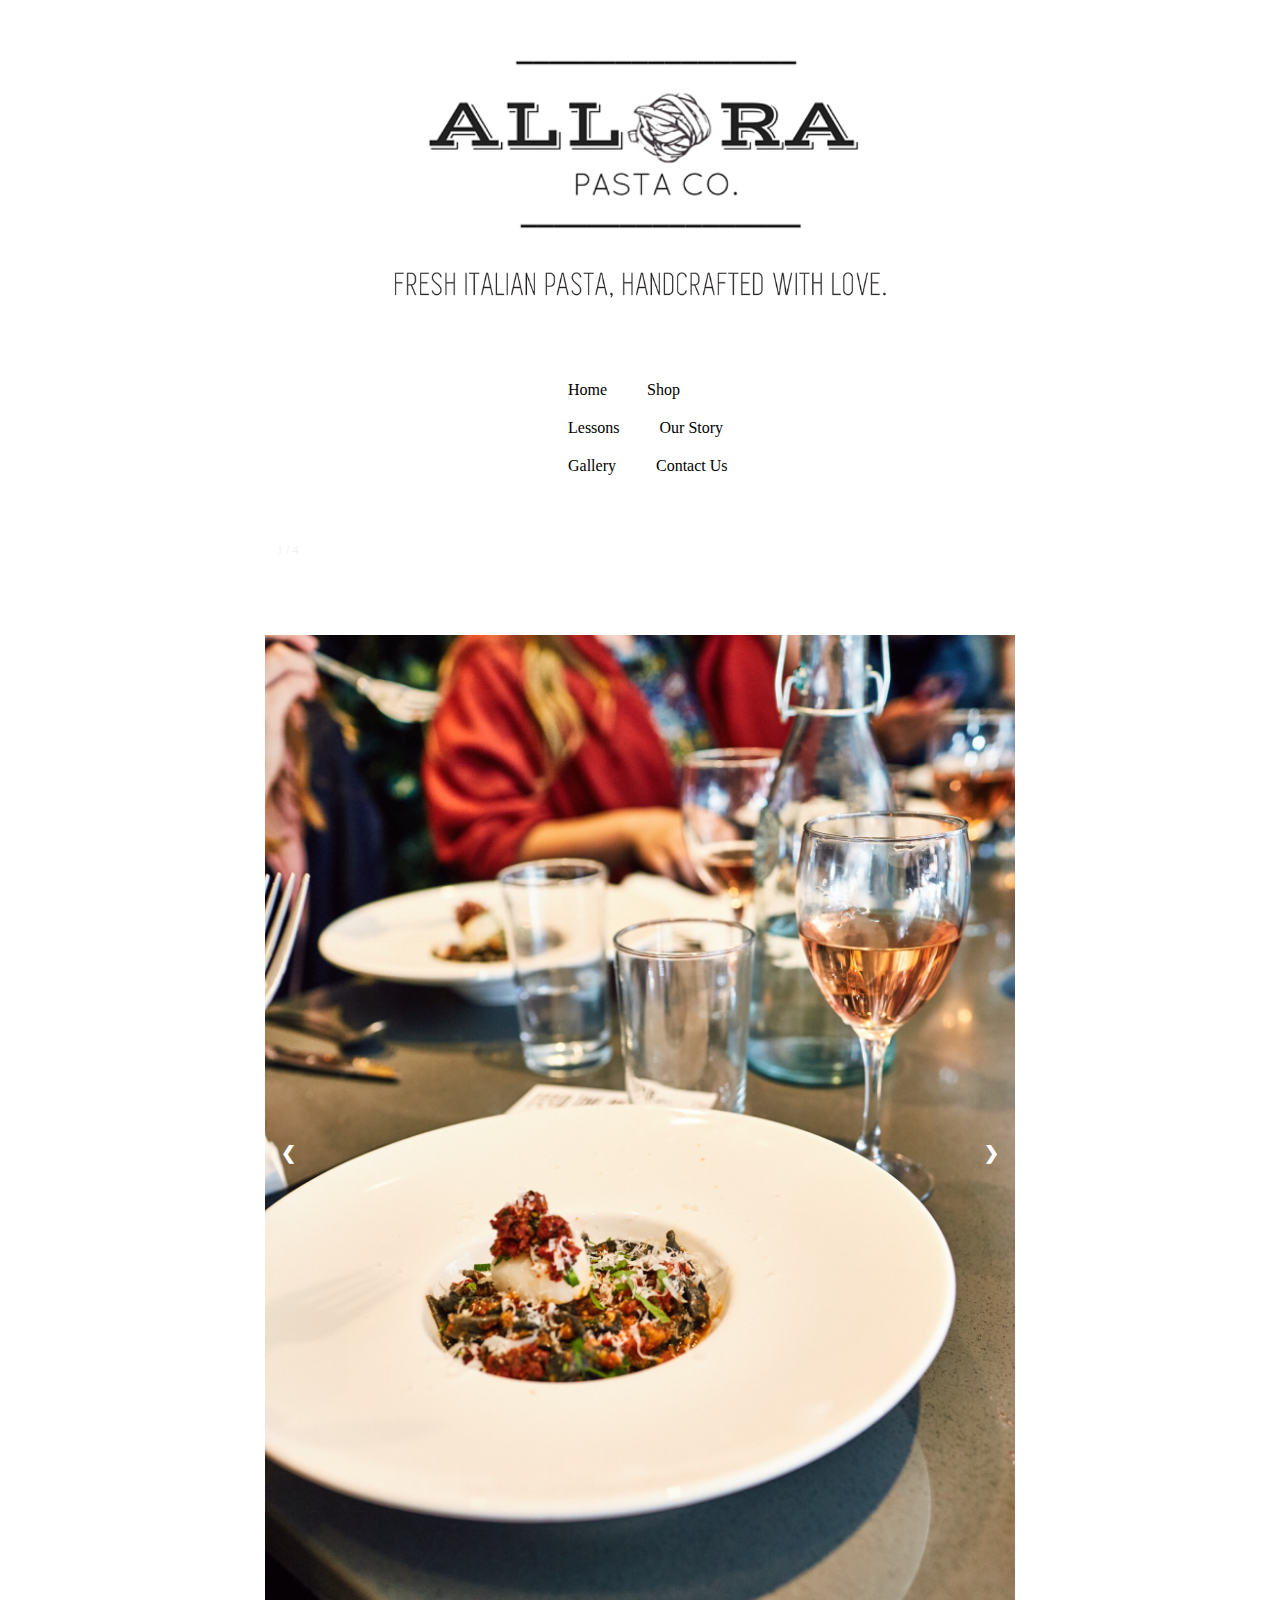
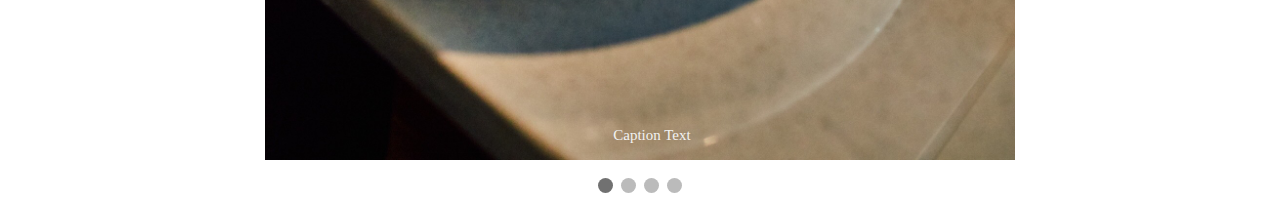
<file: index.html>
<html >
<head><title>Homepage</title>
    <link type="text/css" rel="stylesheet" href="cssstyles.css"/>
        <meta charset="UTF-8">


    </head>    
    <body>
        <header>
            <div id="logoimage">
            <img src="logoimage.png" width="500" height="243">
            </div>
            <div class="nav">
            <ul>
            <li><a href="#">Home</a></li>
            <li><a href="#">Shop</a></li>
            <li><a href="#">Lessons</a></li>
            <li><a href="#">Our Story</a></li>
            <li><a href="#">Gallery</a></li>
            <li><a href="#">Contact Us</a></li>
            </ul>
            </div>
            </header>
        
    <div class="slideshow-container">
  <div class="mySlides fade">
    <div class="numbertext">1 / 4</div>
    <img src="Slideshow%201.jpg" style="width:100%">
    <div class="text">Caption Text</div>
  </div>

  <div class="mySlides fade">
    <div class="numbertext">2 / 4</div>
    <img src="slideshow%202%20.jpg" style="width:100%">
    <div class="text">Caption Two</div>
  </div>

  <div class="mySlides fade">
    <div class="numbertext">3 / 4</div>
    <img src="slideshow%203.jpg" style="width:100%">
    <div class="text">Caption Three</div>
  </div>
        
    <div class="mySlides fade">
    <div class="numbertext">4 / 4</div>
    <img src="slideshow%204.jpg" style="width:100%">
    <div class="text">Caption Four</div>
  </div>    

  <a class="prev" onclick="plusSlides(-1)">&#10094;</a>
  <a class="next" onclick="plusSlides(1)">&#10095;</a>
</div>
<br>

<div style="text-align:center">
  <span class="dot" onclick="currentSlide(1)"></span> 
  <span class="dot" onclick="currentSlide(2)"></span> 
  <span class="dot" onclick="currentSlide(3)"></span> 
  <span class="dot" onclick="currentSlide(4)"></span> 
        </div>
   <script>
        var slideIndex = 1;
changeSlides(slideIndex);

function plusSlides(n) {
  changeSlides(slideIndex += n);
}

function currentSlide(n) {
  changeSlides(slideIndex = n);
}

function changeSlides(n) {
  var i;
  var slides = document.getElementsByClassName("mySlides");
  var dots = document.getElementsByClassName("dot");
  if (n > slides.length) {slideIndex = 1} 
  if (n < 1) {slideIndex = slides.length}
  for (i = 0; i < slides.length; i++) {
      slides[i].style.display = "none"; 
  }
  for (i = 0; i < dots.length; i++) {
      dots[i].className = dots[i].className.replace(" active", "");
  }
  slides[slideIndex-1].style.display = "block"; 
  dots[slideIndex-1].className += " active";
}
  var slideIndex = 0;
showSlides();

function showSlides() {
    var i;
    var slides = document.getElementsByClassName("mySlides");
    for (i = 0; i < slides.length; i++) {
        slides[i].style.display = "none"; 
    }
    slideIndex++;
    if (slideIndex > slides.length) {slideIndex = 1} 
    slides[slideIndex-1].style.display = "block"; 
    setTimeout(showSlides, 2000); // Change image every 2 seconds
}   
        
        </script>
    
    
    </body>




</html>
</file>
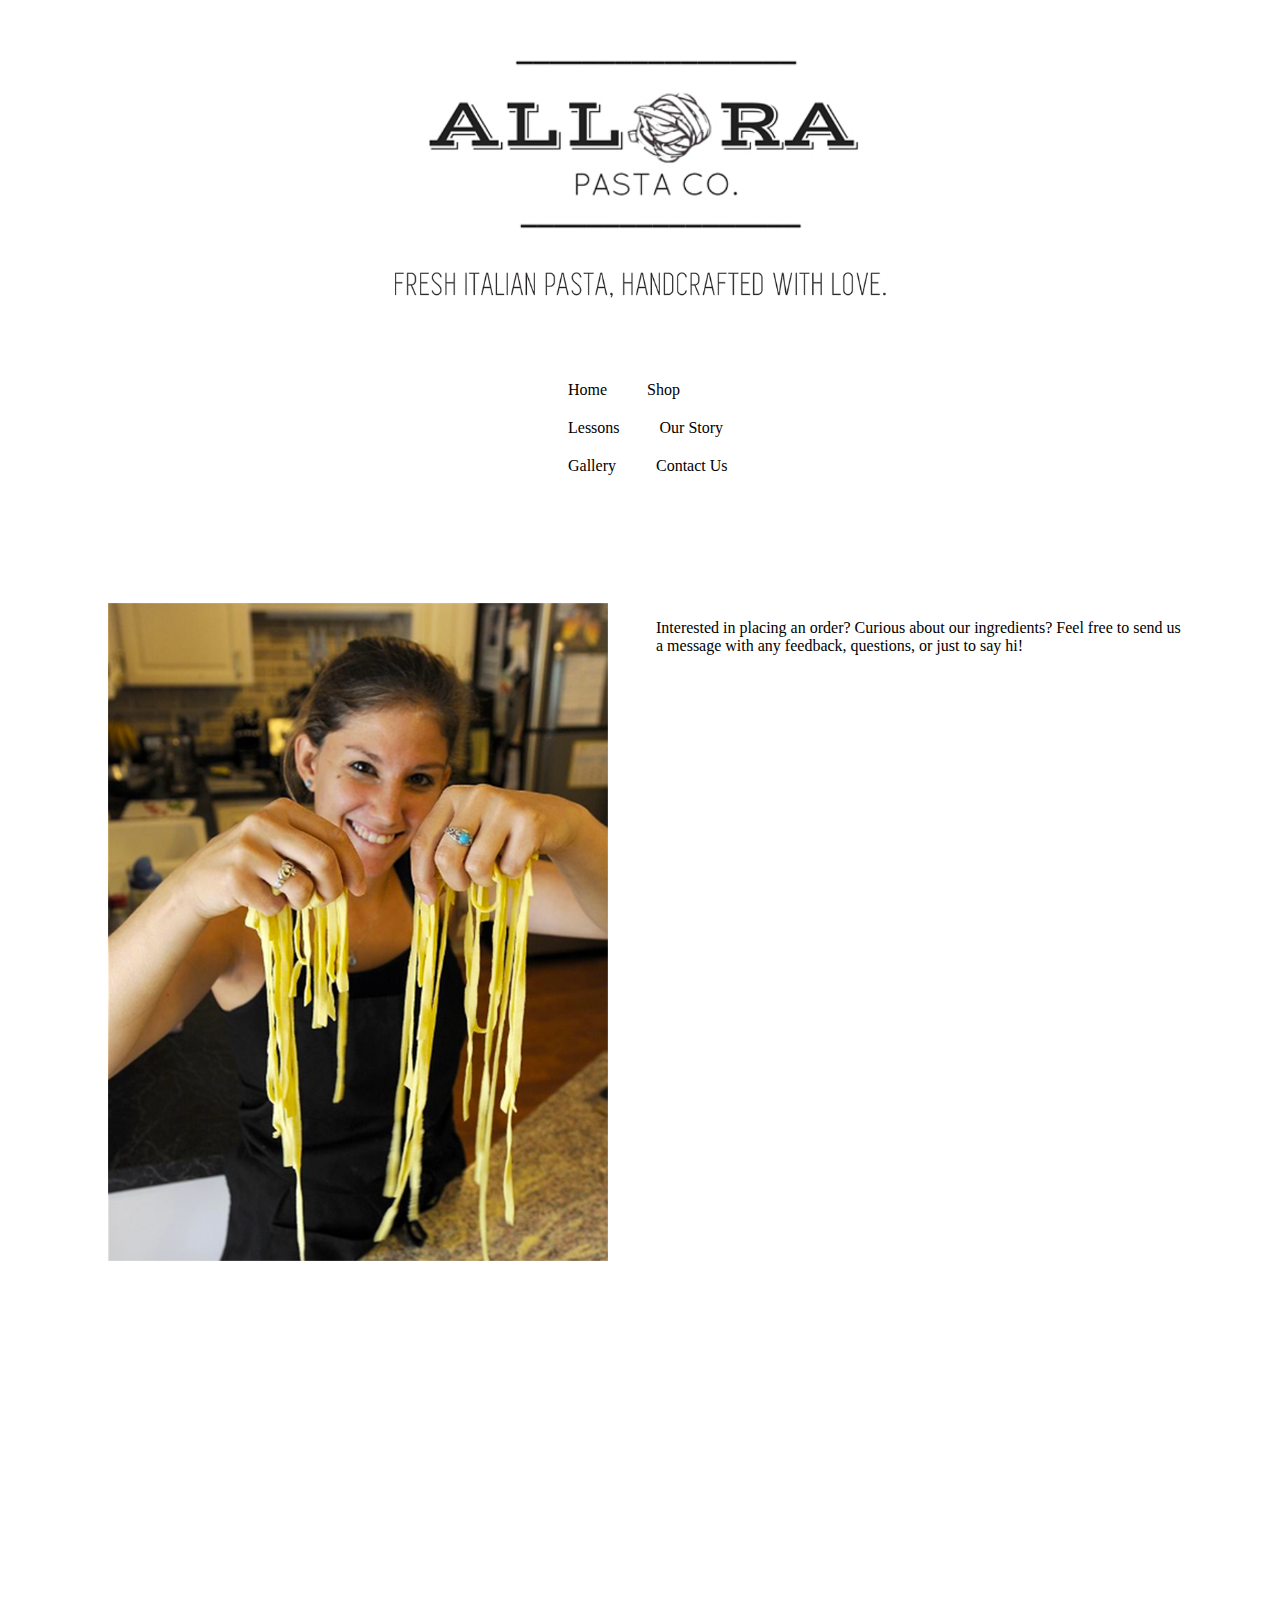
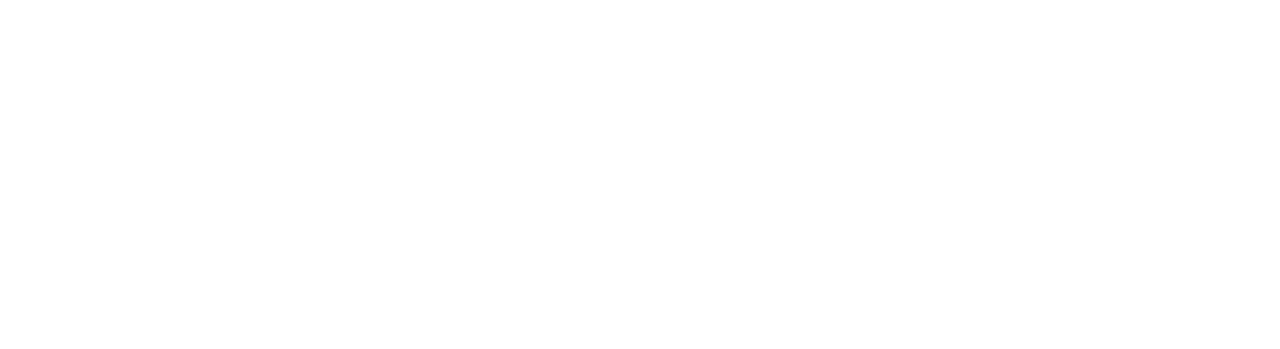
<file: contactus.html>
<html>
<head><title>Contact Us</title>
    <link type="text/css" rel="stylesheet" href="cssstyles.css"/>
            <meta charset="UTF-8">

    </head>    
    <body>
        <header>
        <div id="logoimage">
            <img src="logoimage.png" width="500" height="243">
            </div>
            <div class="nav">
            <ul>
            <li><a href="#">Home</a></li>
            <li><a href="#">Shop</a></li>
            <li><a href="#">Lessons</a></li>
            <li><a href="#">Our Story</a></li>
            <li><a href="#">Gallery</a></li>
            <li><a href="#">Contact Us</a></li>
            </ul>
            </div>
        </header>
        <br />
        
        <div class="wrapper"> 
        
        <div><img src="Cam%20contact%20photo.png"></div>
            
        <div><p>Interested in placing an order? Curious about our ingredients? Feel free to send us a message with any feedback, questions, or just to say hi!</p></div>
        
        
<iframe src="https://docs.google.com/forms/d/e/1FAIpQLScTJPr5MUAlnLpPEeTNmQsu_H8kNdFnG-RyrhZ8j5LdPRt4Og/viewform?embedded=true" width="760" height="500" frameborder="0" marginheight="0" marginwidth="0">Loading...</iframe>

        </body>
        
        
</html>
</file>
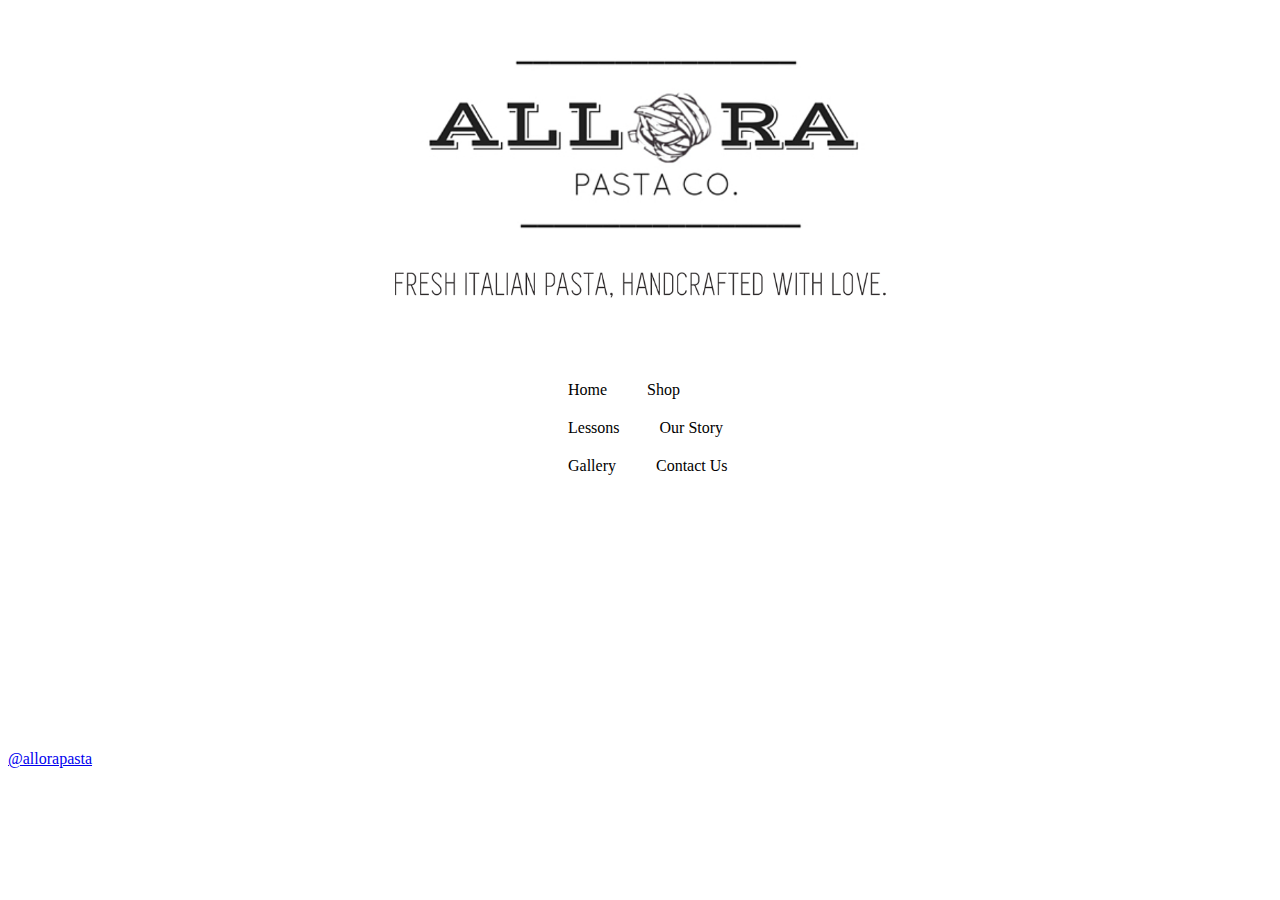
<file: gallery.html>
<html>
<head><title>Gallery</title>
    <link type="text/css" rel="stylesheet" href="cssstyles.css"/>
            <meta charset="UTF-8">
    </head>    
    <body>
        <header>
        <div id="logoimage">
            <img src="logoimage.png" width="500" height="243">
            </div>
            <div class="nav">
            <ul id="primary_nav">
                    <li><a href="index.html">Home</a></li>
                    <li><a href="shop.html">Shop</a></li>
                    <li><a href="lessons.html">Lessons</a></li>
                    <li><a href="ourstory.html">Our Story</a></li>
                    <li><a href="gallery.html">Gallery</a></li>
                    <li><a href="contactus.html">Contact Us</a></li>
            </ul>
            </div>
        </header>
        <br />
     <!-- InstaWidget -->
<a href="https://instawidget.net/v/user/allorapasta" id="link-e3a1956c4cac176a257f21db7877b0ccca61a2254bfbf7657d6afcda5bff5666">@allorapasta</a>
<script src="https://instawidget.net/js/instawidget.js?u=e3a1956c4cac176a257f21db7877b0ccca61a2254bfbf7657d6afcda5bff5666&width=1705px"></script>

        </body>
        
        
        
        </html>
</file>
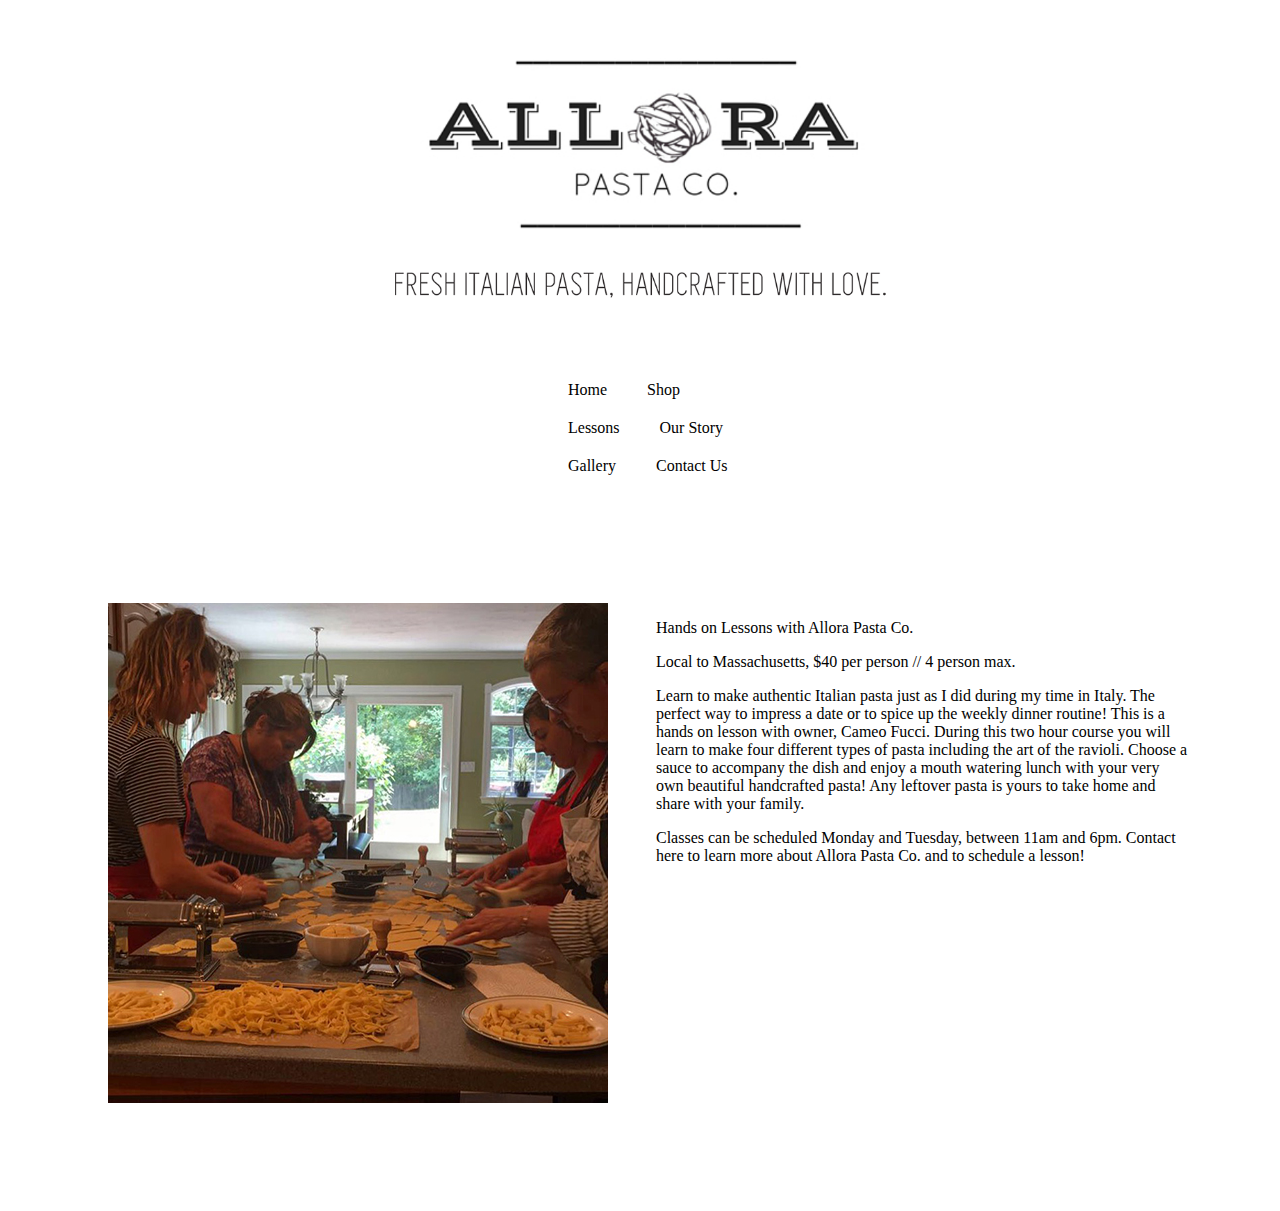
<file: lessons.html>
<html>
<head><title>Lessons</title>
    <link type="text/css" rel="stylesheet" href="cssstyles.css"/>
            <meta charset="UTF-8">

    </head>    
    <body>
        <header>
        <div id="logoimage">
            <img src="logoimage.png" width="500" height="243">
            </div>
            <div class="nav">
            <ul>
            <li><a href="#">Home</a></li>
            <li><a href="#">Shop</a></li>
            <li><a href="#">Lessons</a></li>
            <li><a href="#">Our Story</a></li>
            <li><a href="#">Gallery</a></li>
            <li><a href="#">Contact Us</a></li>
            </ul>
            </div>
        </header>
        <br />
        
        <div class="wrapper"> 
        
        <div><img src="pastamaking.jpeg"></div>    
            
<div><p>Hands on Lessons with Allora Pasta Co.</p>

<p>Local to Massachusetts, $40 per person // 4 person max.</p>

<p>Learn to make authentic Italian pasta just as I did during my time in Italy. The perfect way to impress a date or to spice up the weekly dinner routine! This is a hands on lesson with owner, Cameo Fucci. During this two hour course you will learn to make four different types of pasta including the art of the ravioli. Choose a sauce to accompany the dish and enjoy a mouth watering lunch with your very own beautiful handcrafted pasta! Any leftover pasta is yours to take home and share with your family.</p>

<p>Classes can be scheduled Monday and Tuesday, between 11am and 6pm. Contact here to learn more about Allora Pasta Co. and to schedule a lesson!</p></div>
        
          
        
        
        </body>
        
        
        
        
        </html>
</file>
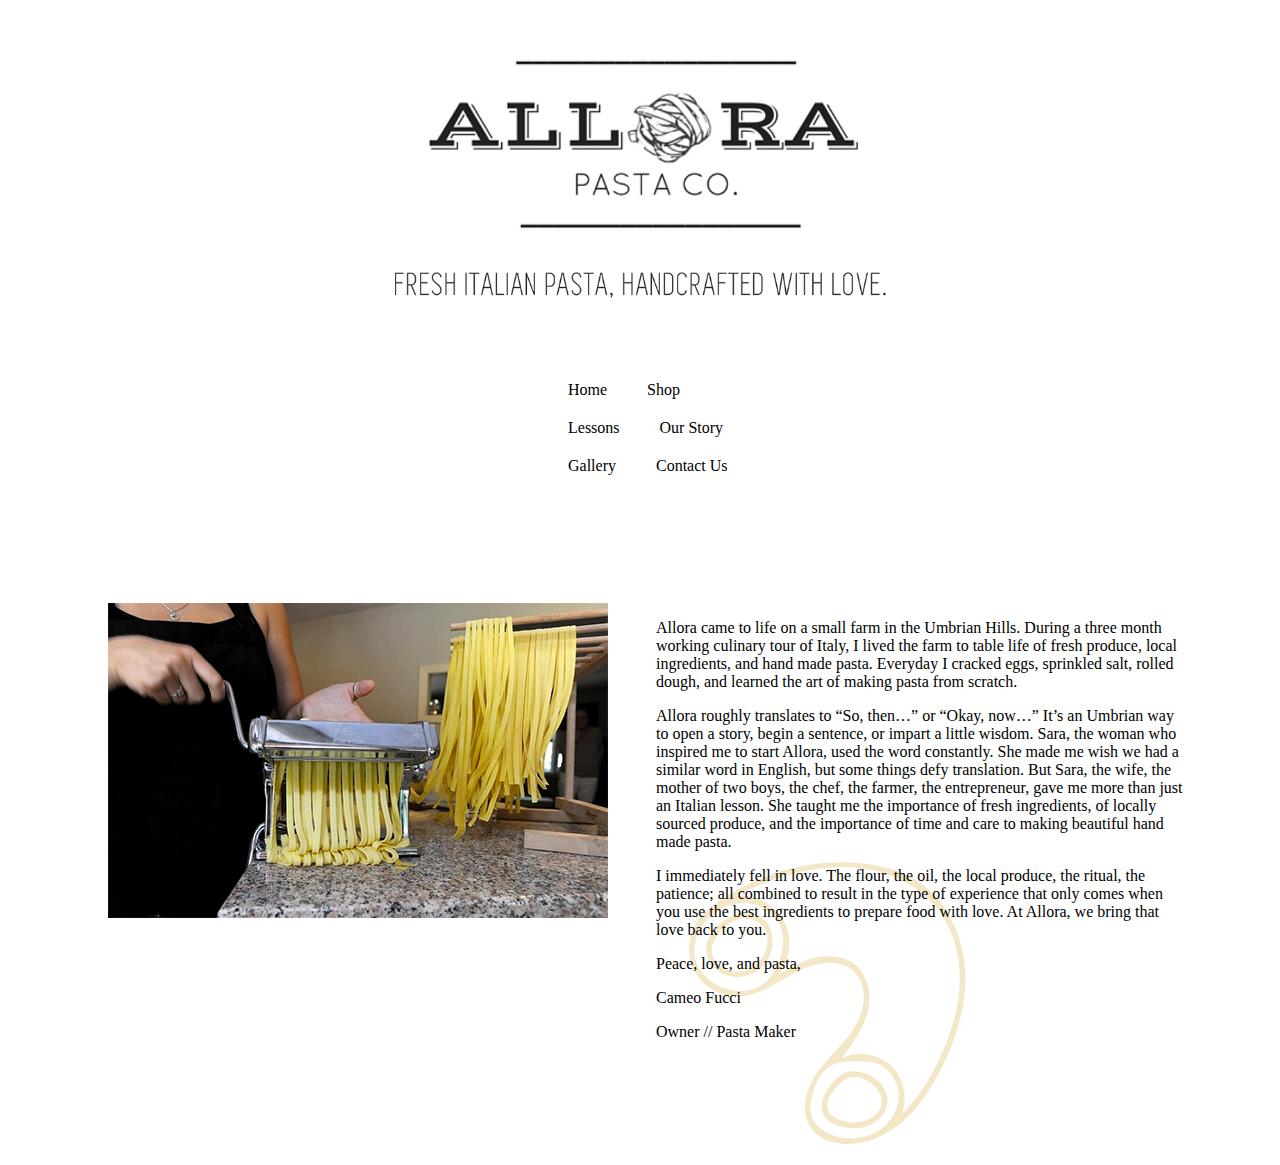
<file: ourstory.html>
<html>
<head><title>Our Story</title>
    <link type="text/css" rel="stylesheet" href="cssstyles.css"/>
        <meta charset="UTF-8">
<style>
      body {
    background-image:url(allora%20d%20revised.svg);
    background-repeat: no-repeat;
    background-position: center;
}  
    </style>
    </head>    
    <body>
        <header>
        <div id="logoimage">
            <img src="logoimage.png" width="500" height="243">
            </div>
            <div class="nav">
            <ul id="primary_nav">
                    <li><a href="index.html">Home</a></li>
                    <li><a href="shop.html">Shop</a></li>
                    <li><a href="lessons.html">Lessons</a></li>
                    <li><a href="ourstory.html">Our Story</a></li>
                    <li><a href="gallery.html">Gallery</a></li>
                    <li><a href="contactus.html">Contact Us</a></li>
            </ul>
            </div>
        </header>
        <br />
        
        <div class="wrapper">     
        
    <div><img src="Cam%20about%20us%20.png"></div>
    
    <div><p>Allora came to life on a small farm in the Umbrian Hills. During a three month working culinary tour of Italy, I lived the farm to table life of fresh produce, local ingredients, and hand made pasta. Everyday I cracked eggs, sprinkled salt, rolled dough, and learned the art of making pasta from scratch.</p>
    
    <p>Allora roughly translates to “So, then…” or “Okay, now…” It’s an Umbrian way to open a story, begin a sentence, or impart a little wisdom. Sara, the woman who inspired me to start Allora, used the word constantly. She made me wish we had a similar word in English, but some things defy translation. But Sara, the wife, the mother of two boys, the chef, the farmer, the entrepreneur, gave me more than just an Italian lesson. She taught me the importance of fresh ingredients, of locally sourced produce, and the importance of time and care to making beautiful hand made pasta.</p>
        
    <p>I immediately fell in love. The flour, the oil, the local produce, the ritual, the patience; all combined to result in the type of experience that only comes when you use the best ingredients to prepare food with love. At Allora, we bring that love back to you.</p>
    
    <p>Peace, love, and pasta,</p> 
        
    <p>Cameo Fucci</p>
        
    <p>Owner // Pasta Maker</p></div>
        
        
        </body>
        </html>
</file>
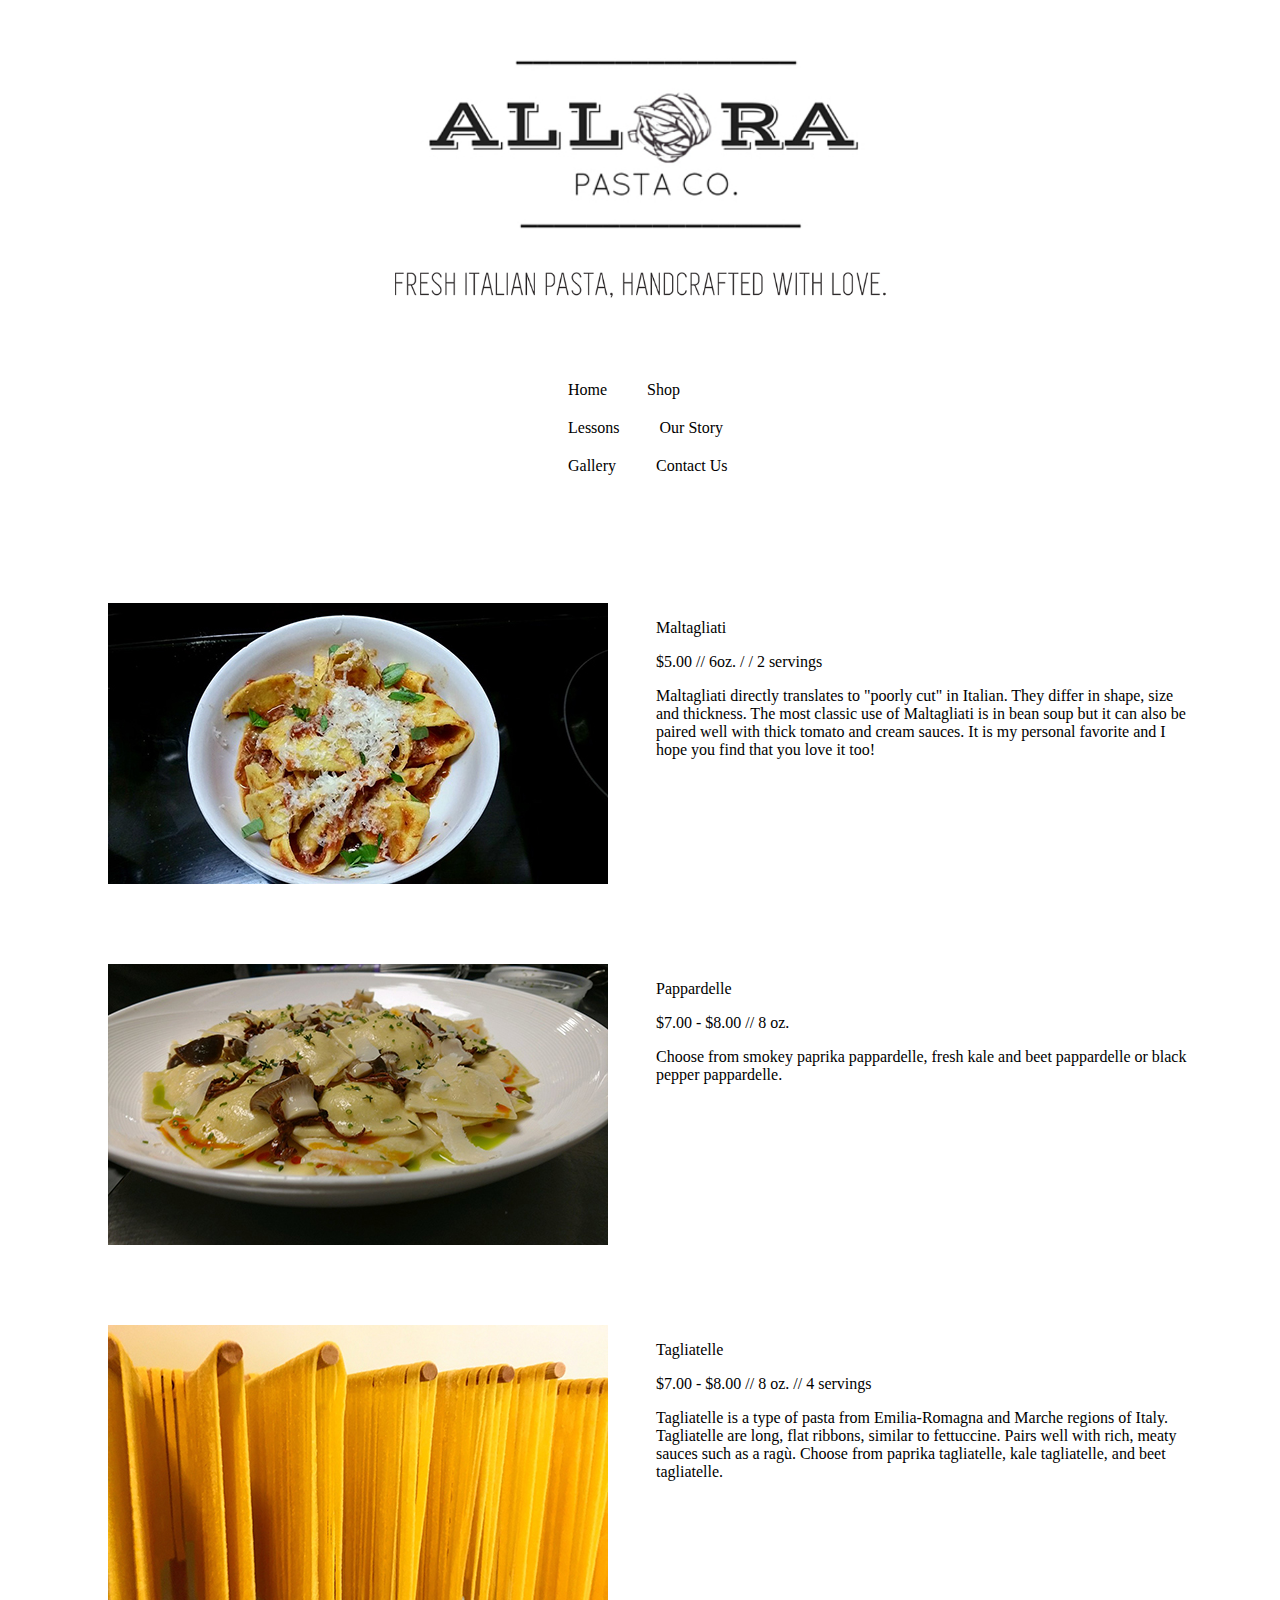
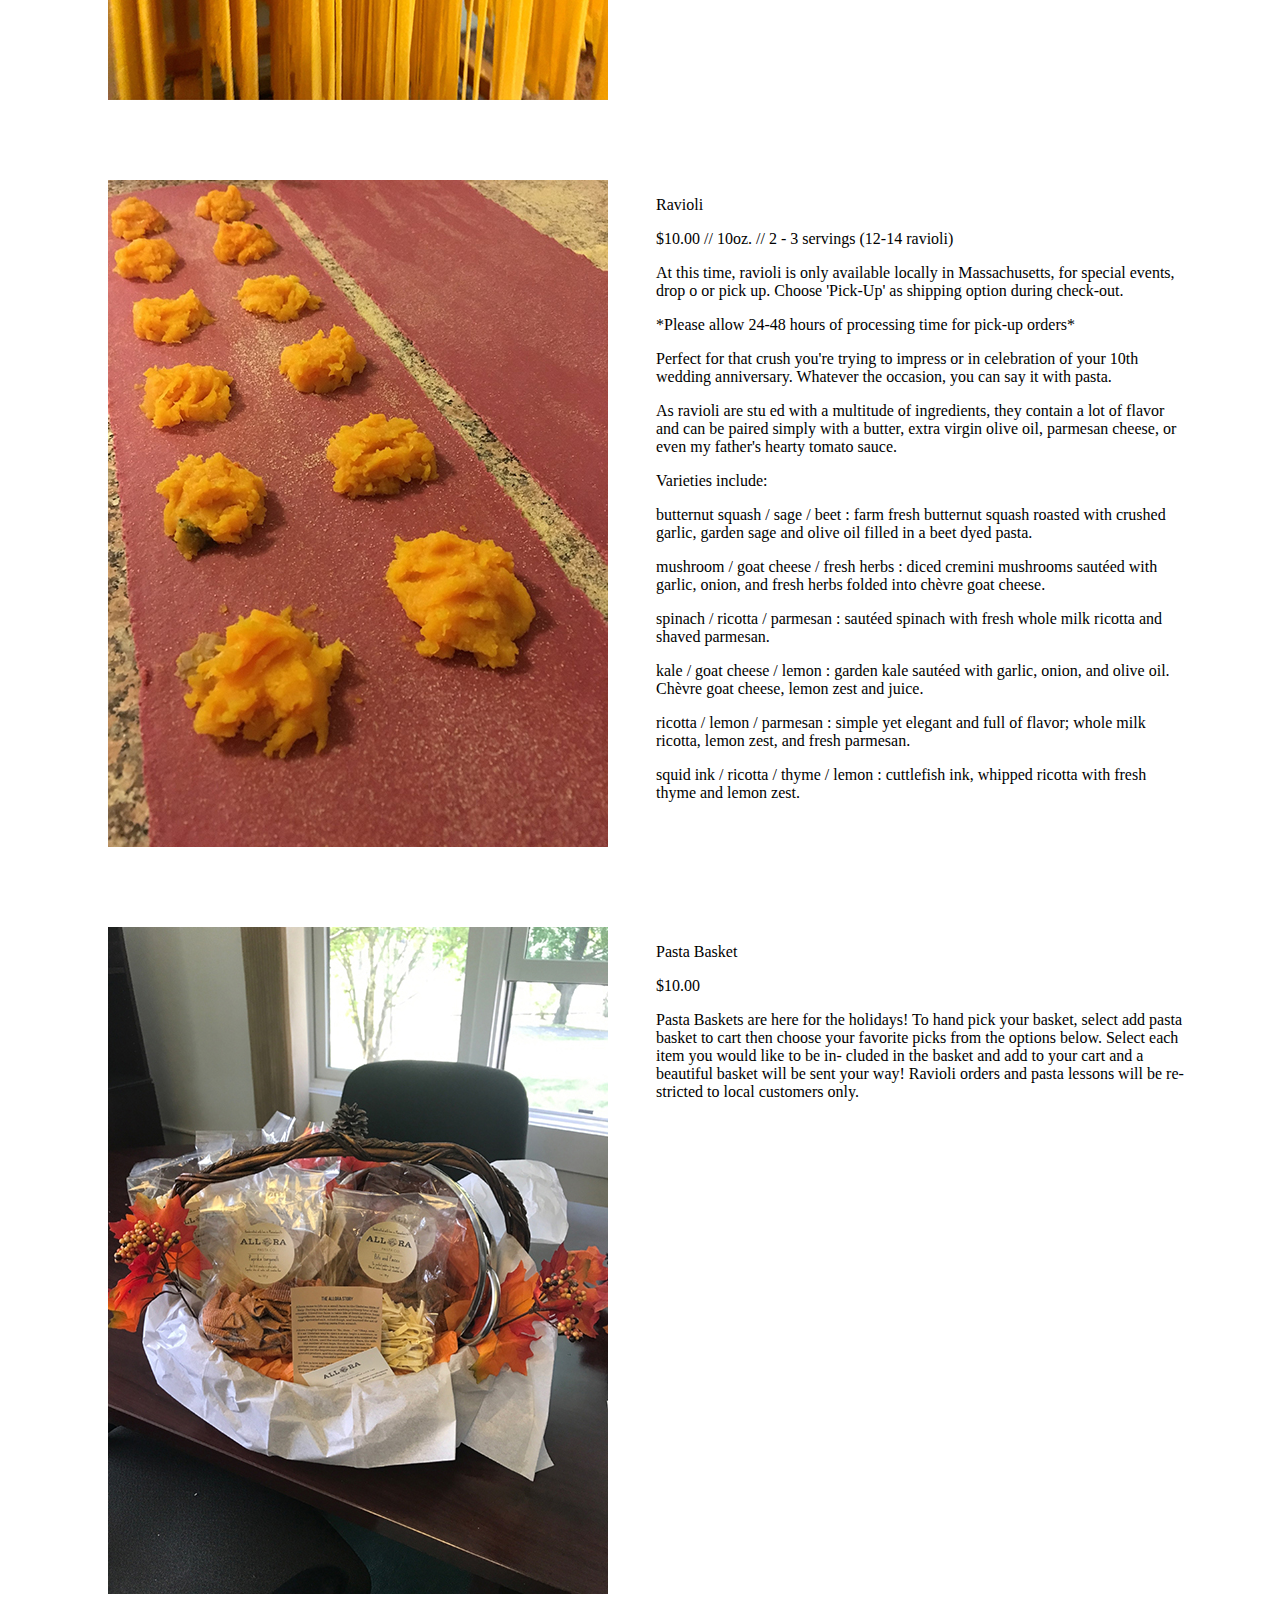
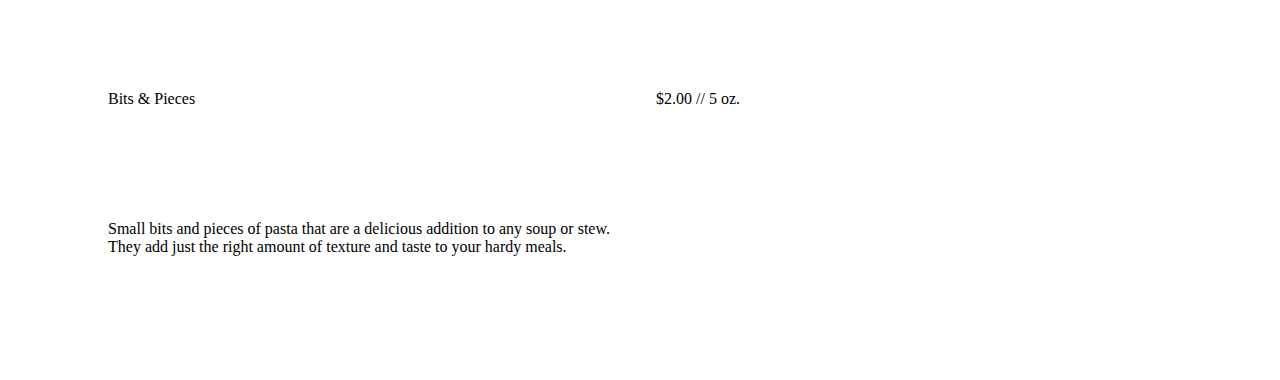
<file: shop.html>
<html>
<head><title>Shop</title>
    <link type="text/css" rel="stylesheet" href="cssstyles.css"/>
            <meta charset="UTF-8">

    </head>    
    <body>
        <header>
        <div id="logoimage">
            <img src="logoimage.png" width="500" height="243">
            </div>
            <div class="nav">
            <ul>
            <li><a href="#">Home</a></li>
            <li><a href="#">Shop</a></li>
            <li><a href="#">Lessons</a></li>
            <li><a href="#">Our Story</a></li>
            <li><a href="#">Gallery</a></li>
            <li><a href="#">Contact Us</a></li>
            </ul>
            </div>
        </header>
        <br />

        
 <div class="wrapper"> 
    
     <div><img src="maltagliati.jpeg"></div>
     
     <div><p>Maltagliati</p> 
<p>$5.00 // 6oz. / / 2 servings</p>
<p>Maltagliati directly translates to "poorly cut" in Italian. They differ in shape, size and thickness. The most classic use of Maltagliati is in bean soup but it can also be paired well with thick tomato and cream sauces. It is my personal favorite and I hope you find that you love it too!</p></div>
              
     <div><img src="pappardelle.jpeg"></div>
     
     <div><p>Pappardelle</p>
<p>$7.00 - $8.00 // 8 oz.</p>
<p>Choose from smokey paprika pappardelle, fresh kale and beet pappardelle or black pepper pappardelle.</p></div>

     <div><img src="tagliatelle.jpeg"></div>
     
     <div><p>Tagliatelle</p>
<p>$7.00 - $8.00 // 8 oz. // 4 servings</p>
<p>Tagliatelle is a type of pasta from Emilia-Romagna and Marche regions of Italy. Tagliatelle are long, flat ribbons, similar to fettuccine. Pairs well with rich, meaty sauces such as a ragù. Choose from paprika tagliatelle, kale tagliatelle, and beet tagliatelle.</p></div>
        
     <div><img src="Ravioli.jpeg"></div>
     
     <div><p>Ravioli</p>
<p>$10.00 // 10oz. // 2 - 3 servings (12-14 ravioli)</p>
At this time, ravioli is only available locally in Massachusetts, for special events, drop o  or pick up. Choose 'Pick-Up' as shipping option during check-out.

<p>*Please allow 24-48 hours of processing time for pick-up orders*</p>

<p>Perfect for that crush you're trying to impress or in celebration of your 10th wedding anniversary. Whatever the occasion, you can say it with pasta.</p>

<p>As ravioli are stu ed with a multitude of ingredients, they contain a lot of flavor and can be paired simply with a butter, extra virgin olive oil, parmesan cheese, or even my father's hearty tomato sauce.</p>

<p>Varieties include:</p>

<p>butternut squash / sage / beet : farm fresh butternut squash roasted with crushed garlic, garden sage and olive oil filled in a beet dyed pasta.</p>

<p>mushroom / goat cheese / fresh herbs : diced cremini mushrooms sautéed with garlic, onion, and fresh herbs folded into chèvre goat cheese.</p>

<p>spinach / ricotta / parmesan : sautéed spinach with fresh whole milk ricotta and shaved parmesan.</p>

<p>kale / goat cheese / lemon : garden kale sautéed with garlic, onion, and olive oil. Chèvre goat cheese, lemon zest and juice.</p>

<p>ricotta / lemon / parmesan : simple yet elegant and full of flavor; whole milk ricotta, lemon zest, and fresh parmesan.</p>

<p>squid ink / ricotta / thyme / lemon : cuttlefish ink, whipped ricotta with fresh thyme and lemon zest.</p></div>
        
     <div><img src="Pasta%20Basket.jpeg"></div>
     
     <div><p>Pasta Basket</p>
<p>$10.00</p>
Pasta Baskets are here for the holidays! To hand pick your basket, select add pasta basket to cart then choose your favorite picks from the options below. Select each item you would like to be in- cluded in the basket and add to your cart and a beautiful basket will be sent your way! Ravioli orders and pasta lessons will be re- stricted to local customers only.</p></div>
        
<p>Bits & Pieces</p>
<p>$2.00 // 5 oz.</p>
<p>Small bits and pieces of pasta that are a delicious addition to any soup or stew. They add just the right amount of texture and taste to your hardy meals.</p>
    
    
    </body>



</html>
</file>
<file: cssstyles.css>
body{
    font-family: gotham rounded light; 
    font-style: normal; 
    display: grid;
}
#logoimage {
    text-align: center;
    padding-bottom: 50px;
    padding-top: 50px;
}
.nav{
    font-family: skia;
    margin-left: 500px;
    margin-right: 500px;
    margin-top: 20px;
    text-align: center;
}
.nav ul li {
    list-style: none;
}
.nav ul li a{
    text-decoration: none;
    float: left;
    display: block;
    padding: 10px 20px;
    color: black;
}
.nav ul li a:hover{
    color:8dc63f;
}
.wrapper{
    
    display:grid;
    grid-template-columns: 50% 50%;
    grid-column-gap: 1em;
    grid-row-gap: 5em;
    padding: 100px; 
    align-content: center;
}
.slideshow-container {
  max-width: 750px;
  position: relative;
  margin: auto;
  margin-top: 50px;
  padding-top: 100px;
}

.mySlides {
    display: none;
}
/* Next & previous buttons */
.prev, .next {
  cursor: pointer;
  position: absolute;
  top: 50%;
  width: auto;
  margin-top: -22px;
  padding: 16px;
  color: white;
  font-weight: bold;
  font-size: 18px;
  transition: 0.6s ease;
  border-radius: 0 3px 3px 0;
}
/* Position the "next button" to the right */
.next {
  right: 0;
  border-radius: 3px 0 0 3px;
}
/* On hover, add a black background color with a little bit see-through */
.prev:hover, .next:hover {
  background-color: rgba(0,0,0,0.8);
}
/* Caption text */
.text {
  color: #f2f2f2;
  font-size: 15px;
  padding: 8px 12px;
  position: absolute;
  bottom: 8px;
  width: 100%;
  text-align: center;
}
/* Number text (1/4 etc) */
.numbertext {
  color: #f2f2f2;
  font-size: 12px;
  padding: 8px 12px;
  position: absolute;
  top: 0;
}
/* The dots/bullets/indicators */
.dot {
  cursor:pointer;
  height: 15px;
  width: 15px;
  margin: 0 2px;
  background-color: #bbb;
  border-radius: 50%;
  display: inline-block;
  transition: background-color 0.6s ease;
}
.active, .dot:hover {
  background-color: #717171;
}
/* Fading animation */
.fade {
  -webkit-animation-name: fade;
  -webkit-animation-duration: 1.5s;
  animation-name: fade;
  animation-duration: 1.5s;
}
@-webkit-keyframes fade {
  from {opacity: .4} 
  to {opacity: 1}
}
@keyframes fade {
  from {opacity: .4} 
  to {opacity: 1}
}
</file>
